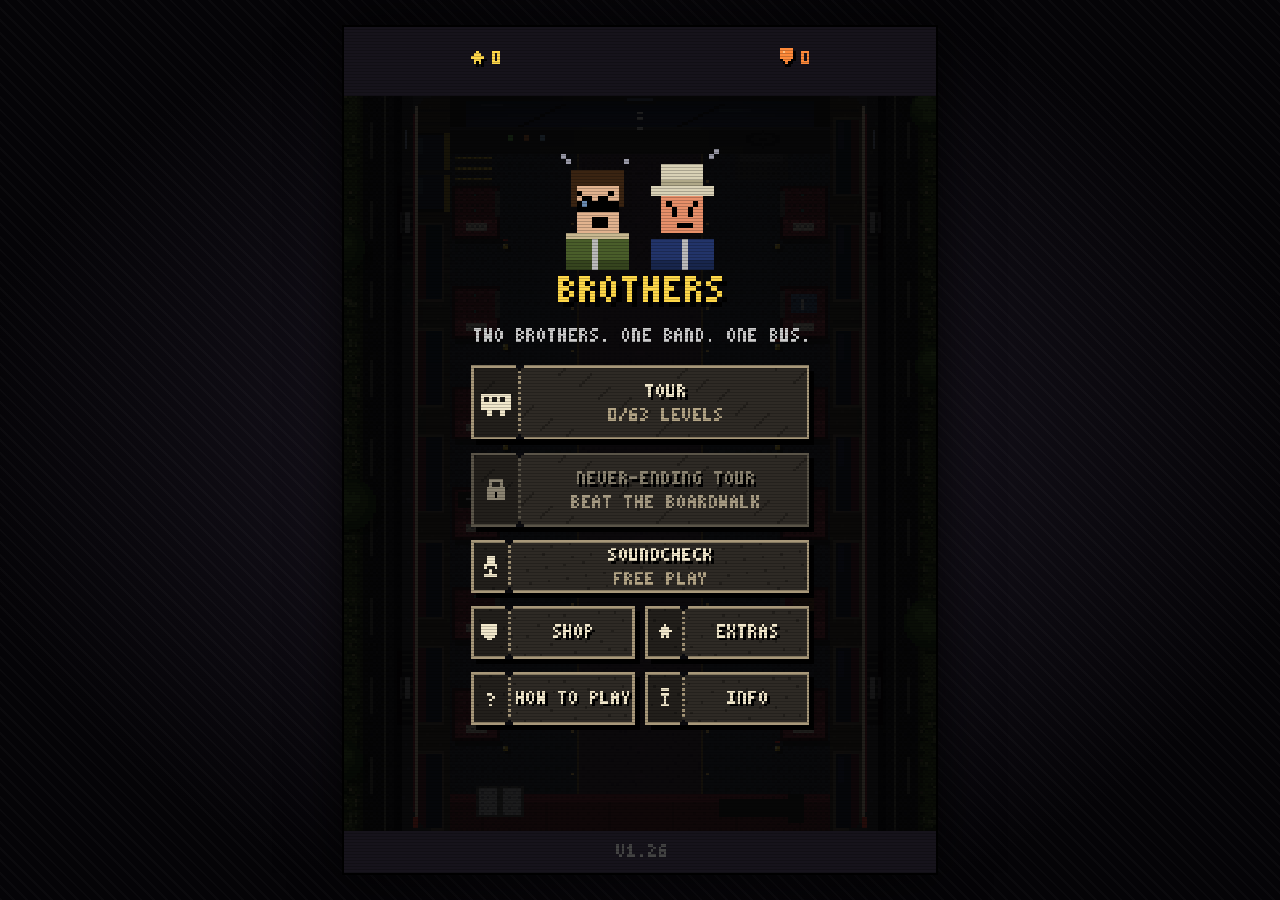
<file: index.html>
<!DOCTYPE html>
<html lang="de">
<head>
<meta charset="utf-8">
<meta name="viewport" content="width=device-width,initial-scale=1,maximum-scale=1,user-scalable=no,viewport-fit=cover">
<meta name="theme-color" content="#16131b">
<meta name="apple-mobile-web-app-capable" content="yes">
<meta name="mobile-web-app-capable" content="yes">
<meta name="apple-mobile-web-app-title" content="BROTHERS">
<meta name="apple-mobile-web-app-status-bar-style" content="black-translucent">
<title>BROTHERS</title>
<meta name="description" content="Two brothers. One band. One bus. Keep Liam and Noel apart until the gig!">
<!-- Vorschau beim Teilen (WhatsApp, Discord, iMessage ...) -->
<meta property="og:type" content="website">
<meta property="og:title" content="BROTHERS">
<meta property="og:description" content="Two brothers. One band. One bus. Keep them apart until the gig!">
<meta property="og:url" content="https://mads000.github.io/brothers/">
<meta property="og:image" content="https://mads000.github.io/brothers/icons/og-image.png">
<meta property="og:image:width" content="1200">
<meta property="og:image:height" content="630">
<meta name="twitter:card" content="summary_large_image">
<meta name="twitter:image" content="https://mads000.github.io/brothers/icons/og-image.png">
<!-- App-Icon für "Zum Home-Bildschirm" (Android: Manifest, iPhone: apple-touch-icon) -->
<link rel="manifest" href="manifest.webmanifest">
<link rel="apple-touch-icon" href="icons/apple-touch-icon.png">
<link rel="icon" type="image/png" sizes="32x32" href="icons/favicon-32.png">
<link rel="icon" type="image/png" sizes="64x64" href="icons/favicon-64.png">
<link rel="stylesheet" href="style.css">
</head>
<body>
  <!-- #screen wird von render.js pixelgenau skaliert, #scan legt die Scanlines darüber -->
  <div id="wrap">
    <div id="screen">
      <canvas id="c" width="180" height="320"></canvas>
      <div id="scan"></div>
    </div>
  </div>
  <noscript><p style="color:#fff;font-family:monospace">BROTHERS braucht JavaScript.</p></noscript>

  <!-- Reihenfolge ist wichtig: spätere Dateien benutzen, was frühere definieren. -->
  <script src="js/config.js"></script>
  <script src="js/render.js"></script>
  <script src="js/audio.js"></script>

  <!-- Spieldaten: hier kannst du neue Levels, Gegenstände und Events eintragen -->
  <script src="js/data/characters.js"></script>
  <script src="js/data/items.js"></script>
  <script src="js/data/events.js"></script>
  <script src="js/data/modifiers.js"></script>
  <script src="js/data/powerups.js"></script>
  <script src="js/data/cosmetics.js"></script>
  <script src="js/data/goals.js"></script>
  <script src="js/data/achievements.js"></script>
  <script src="js/data/codes.js"></script>
  <script src="js/data/rivals.js"></script>
  <script src="js/art.js"></script>
  <script src="js/data/venues.js"></script>
  <script src="js/data/levels.js"></script>

  <script src="js/save.js"></script>
  <script src="js/mechanics.js"></script>
  <script src="js/game.js"></script>
  <script src="js/endless.js"></script>
  <script src="js/ui.js"></script>
  <script src="js/input.js"></script>
  <script src="js/main.js"></script>
</body>
</html>
</file>
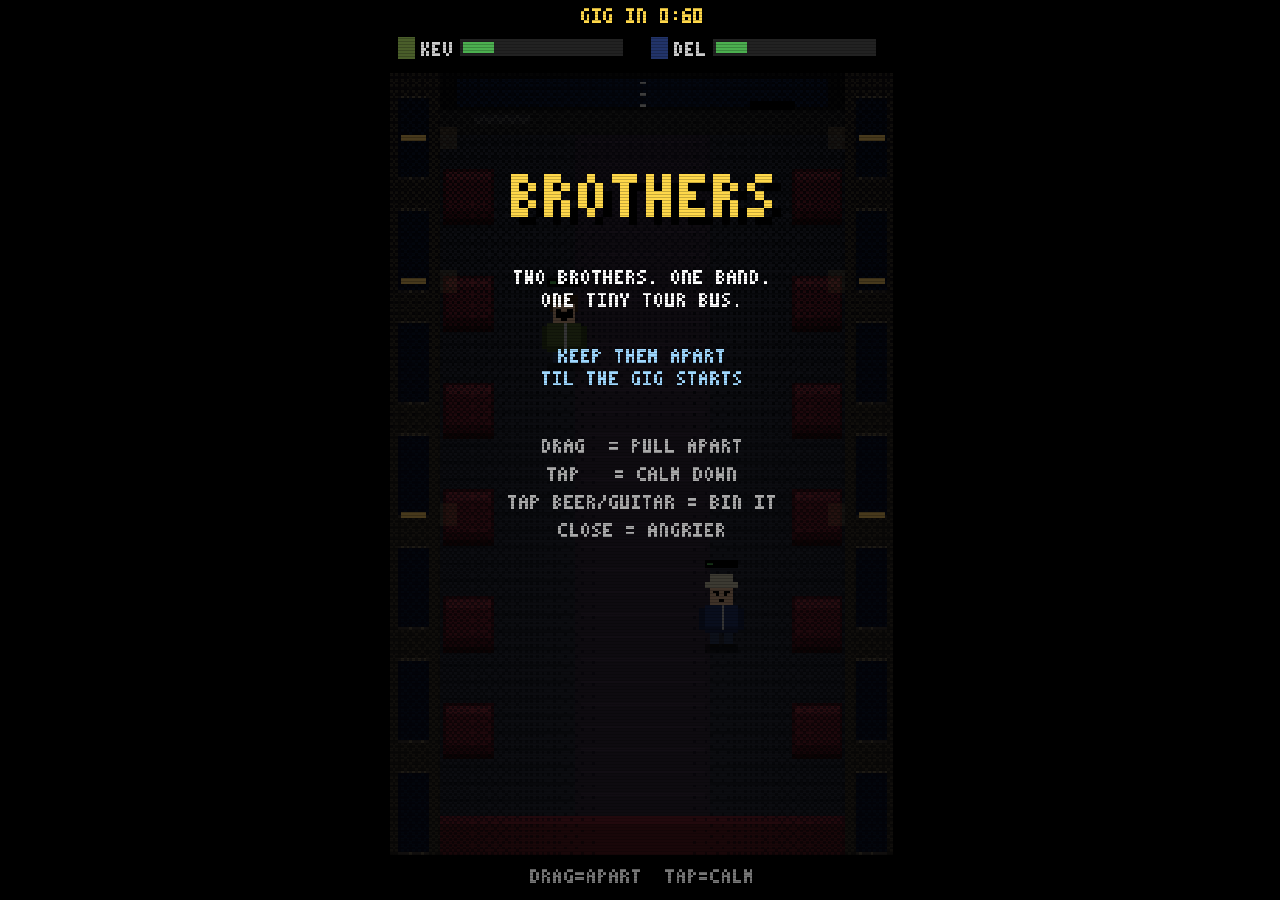
<file: brothers.html>
<!DOCTYPE html>
<html lang="de"><head><meta charset="utf-8">
<meta name="viewport" content="width=device-width,initial-scale=1,maximum-scale=1,user-scalable=no">
<title>BROTHERS – Demo</title>
<style>
html,body{margin:0;height:100%;background:#000;overflow:hidden;touch-action:none;-webkit-user-select:none;user-select:none;-webkit-touch-callout:none}
#wrap{position:fixed;inset:0;display:flex;align-items:center;justify-content:center}
canvas{image-rendering:pixelated;image-rendering:crisp-edges;display:block;touch-action:none}
#scan{position:fixed;inset:0;pointer-events:none;background:repeating-linear-gradient(0deg,rgba(0,0,0,.22) 0 1px,transparent 1px 3px)}
</style></head><body>
<div id="wrap"><canvas id="c" width="180" height="320"></canvas></div><div id="scan"></div>
<script>
const C=document.getElementById('c'),X=C.getContext('2d'),W=180,H=320;
X.imageSmoothingEnabled=false;
function fit(){const s=Math.min(innerWidth/W,innerHeight/H);C.style.width=W*s+'px';C.style.height=H*s+'px';}
addEventListener('resize',fit);fit();

/* ---------- 3x5 Pixel-Font ---------- */
const F={A:'010101111101101',B:'110101110101110',C:'011100100100011',D:'110101101101110',E:'111100110100111',F:'111100110100100',G:'011100101101011',H:'101101111101101',I:'111010010010111',J:'001001001101010',K:'101101110101101',L:'100100100100111',M:'101111111101101',N:'110101101101101',O:'010101101101010',P:'110101110100100',Q:'010101101110011',R:'110101110101101',S:'011100010001110',T:'111010010010010',U:'101101101101111',V:'101101101101010',W:'101101111111101',X:'101101010101101',Y:'101101010010010',Z:'111001010100111','0':'111101101101111','1':'010110010010111','2':'110001010100111','3':'110001010001110','4':'101101111001001','5':'111100110001110','6':'011100111101111','7':'111001010010010','8':'111101111101111','9':'111101111001110',':':'000010000010000','!':'010010010000010','?':'110001010000010','.':'000000000000010','-':'000000111000000',"'":'010010000000000','/':'001001010100100','%':'101001010100101','+':'000010111010000','#':'101111101111101','@':'010101111100011','=':'000111000111000'};
function txt(s,x,y,c,sc=1,al='l'){s=String(s).toUpperCase();const w=s.length*4*sc-sc;if(al=='c')x-=w>>1;else if(al=='r')x-=w;X.fillStyle=c;
 for(let i=0;i<s.length;i++){const g=F[s[i]];if(!g)continue;for(let p=0;p<15;p++)if(g[p]=='1')X.fillRect(Math.round(x+i*4*sc+(p%3)*sc),Math.round(y+((p/3)|0)*sc),sc,sc);}}
function txtS(s,x,y,c,sc=1,al='l'){txt(s,x+sc,y+sc,'#000',sc,al);txt(s,x,y,c,sc,al);}

/* ---------- PS1-Dither ---------- */
const BY=[0,8,2,10,12,4,14,6,3,11,1,9,15,7,13,5];
function hex(h){return[parseInt(h.slice(1,3),16),parseInt(h.slice(3,5),16),parseInt(h.slice(5,7),16)];}
function lerpCol(a,b,t){const A=hex(a),B=hex(b);return'rgb('+A.map((v,i)=>Math.round(v+(B[i]-v)*t)).join(',')+')';}
function shadePass(g,fn){const im=g.getImageData(0,0,W,H),d=im.data;for(let y=0;y<H;y++)for(let x=0;x<W;x++){const v=fn(x,y);if(v===null)continue;const b=(BY[(y&3)*4+(x&3)]+.5)/16;if(v<b){const i=(y*W+x)*4;d[i]*=.55;d[i+1]*=.55;d[i+2]*=.65;}}g.putImageData(im,0,0);}
function rnd(a,b){return a+Math.random()*(b-a);}

/* ---------- Bus-Hintergrund (einmal vorgerendert) ---------- */
function seat(g,x,y){g.fillStyle='#4a121c';g.fillRect(x,y,18,20);g.fillStyle='#6b1e2a';g.fillRect(x+1,y+1,16,14);g.fillStyle='#8c2c3a';g.fillRect(x+1,y+1,16,3);g.fillStyle='#2a0a10';g.fillRect(x,y+18,18,2);}
const BG=(()=>{const o=document.createElement('canvas');o.width=W;o.height=H;const g=o.getContext('2d');
 g.fillStyle='#08080c';g.fillRect(0,0,W,H);
 g.fillStyle='#3b3328';g.fillRect(0,26,18,278);g.fillRect(162,26,18,278);
 for(let y=34;y<296;y+=40){g.fillStyle='#0a1430';g.fillRect(3,y,11,30);g.fillRect(166,y,11,30);g.fillStyle='#6a5e48';g.fillRect(3,y,11,1);g.fillRect(166,y,11,1);g.fillRect(3,y+29,11,1);g.fillRect(166,y+29,11,1);}
 g.fillStyle='#262b38';g.fillRect(18,26,144,278);
 g.fillStyle='#1d212c';for(let y=26;y<304;y+=6)g.fillRect(18,y,144,1);
 g.fillStyle='#33293a';g.fillRect(66,48,48,242);g.fillStyle='#3d3046';for(let y=50;y<290;y+=8)g.fillRect(68,y,44,1);
 for(let y=60;y<270;y+=38){seat(g,19,y);seat(g,143,y);}
 g.fillStyle='#111';g.fillRect(18,26,144,22);g.fillStyle='#0c1838';g.fillRect(24,28,132,10);g.fillStyle='#2a2a2a';g.fillRect(18,39,144,9);
 g.fillStyle='#000';g.fillRect(128,36,16,3);g.fillStyle='#444';g.fillRect(30,41,20,3);
 g.fillStyle='#5a1822';g.fillRect(18,290,144,14);g.fillStyle='#7a2230';g.fillRect(18,290,144,3);
 shadePass(g,(x,y)=>y<26||y>=304?null:Math.min(1,.3+(y-26)/190));
 shadePass(g,(x,y)=>y<26||y>=304?null:1.1-Math.abs(x-90)/110);
 return o;})();

/* ---------- Spielzustand ---------- */
const GIG=60;
let state='title',T=0,el=0,endT=0,bros,items,bubbles,parts,binned,spawnT,insultT,fight,shake=0;
const ptrs=new Map();
function mk(name,x,y,col,hat){return{name,x,y,col,hat,anger:20,drag:null,tx:x,ty:y,retT:0,cd:0,walk:0};}
function reset(){bros=[mk('KEV',62,130,'#4a5e2a',0),mk('DEL',118,230,'#22346a',1)];items=[];bubbles=[];parts=[];binned=0;el=0;spawnT=3;insultT=3.5;fight=null;ptrs.clear();}
function start(){reset();state='play';}
reset();
function say(b,t,c){bubbles.push({b,t,c:c||'#fff',life:1.3});}
function calm(b){if(b.cd>0)return;b.anger=Math.max(0,b.anger-20);b.cd=.9;say(b,'EASY','#9fd8ff');}

function update(dt){T+=dt;
 upParts(dt);
 if(state=='fight'){fight.t+=dt;shake=3;if(fight.t>1.8){state='over';endT=0;}return;}
 if(state!='play'){endT+=dt;return;}
 el+=dt;const diff=1+el/40;
 if(el>=GIG){state='win';endT=0;return;}
 const[a,b]=bros;let d=Math.hypot(a.x-b.x,a.y-b.y);
 for(const br of bros){const o=br===a?b:a;br.cd=Math.max(0,br.cd-dt);
  let r=2*diff;if(d<60)r+=(60-d)/60*11*diff;if(br.drag!=null)r+=2;
  br.anger=Math.min(100,br.anger+r*dt);
  if(br.drag==null){let sp,tx,ty;
   if(br.anger>60){tx=o.x;ty=o.y;sp=6+(br.anger-60)*.65;}
   else{br.retT-=dt;if(br.retT<=0){br.tx=rnd(40,140);br.ty=rnd(62,286);br.retT=rnd(2,4);}tx=br.tx;ty=br.ty;sp=9;}
   const dx=tx-br.x,dy=ty-br.y,l=Math.hypot(dx,dy);
   if(l>2){br.x+=dx/l*sp*dt;br.y+=dy/l*sp*dt;br.walk+=dt*sp*.4;}}
  br.x=Math.max(40,Math.min(140,br.x));br.y=Math.max(62,Math.min(288,br.y));
  for(let i=items.length-1;i>=0;i--){const it=items[i];if(br.drag==null&&Math.hypot(it.x-br.x,it.y-br.y)<9){items.splice(i,1);const beer=it.type=='beer';br.anger=Math.min(100,br.anger+(beer?25:35));say(br,beer?'GLUG':'SMASH!',beer?'#ffd84a':'#ff8a3a');}}
  if(br.anger>=80&&Math.random()<dt*9)parts.push({x:br.x+rnd(-4,4),y:br.y-26,vx:rnd(-6,6),vy:-rnd(12,22),life:.8,c:'#d0d0d0'});
 }
 d=Math.hypot(a.x-b.x,a.y-b.y);
 if(d<15&&(a.anger>=100||b.anger>=100)){state='fight';fight={x:(a.x+b.x)/2,y:(a.y+b.y)/2,t:0};ptrs.clear();a.drag=b.drag=null;return;}
 if(d<12&&d>0){const p=(12-d)/2,nx=(a.x-b.x)/d,ny=(a.y-b.y)/d;if(a.drag==null){a.x+=nx*p;a.y+=ny*p;}if(b.drag==null){b.x-=nx*p;b.y-=ny*p;}}
 spawnT-=dt;if(spawnT<=0){spawnT=rnd(3,5.5)/diff;items.push({x:rnd(44,136),y:rnd(72,284),type:Math.random()<.7?'beer':'guitar',t:0});}
 for(const it of items)it.t+=dt;
 insultT-=dt;if(insultT<=0){insultT=rnd(3,5.5)/diff;const s=Math.random()<.5?a:b,o=s===a?b:a;const L=['OI!','#@%!','SHUT IT','RUBBISH!','MY BAND!','YOUR SONG?!','MUM SAYS..','SIT DOWN'];say(s,L[(Math.random()*L.length)|0]);s.anger=Math.max(0,s.anger-6);o.anger=Math.min(100,o.anger+(d<90?12:5));}
 for(const bu of bubbles)bu.life-=dt;bubbles=bubbles.filter(x=>x.life>0);
}
function upParts(dt){for(const p of parts){p.x+=p.vx*dt;p.y+=p.vy*dt;p.life-=dt;}parts=parts.filter(p=>p.life>0);}

/* ---------- Zeichnen ---------- */
function drawBro(b){const x=Math.round(b.x),y=Math.round(b.y),an=b.anger/100,dr=b.drag!=null;
 const jx=b.anger>=85?((Math.random()*3)|0)-1:0;X.save();X.translate(jx,0);
 X.fillStyle='rgba(0,0,0,.45)';X.fillRect(x-6,y-1,12,3);
 const l=dr?-4:0,st=Math.sin(b.walk*6)>0?1:0;
 X.fillStyle='#2a3a5a';X.fillRect(x-4,y-6+l,3,6-st);X.fillRect(x+1,y-6+l,3,5+st);
 X.fillStyle='#111';X.fillRect(x-4,y-1+l-st,3,1);X.fillRect(x+1,y-1+l,3,1);
 X.fillStyle=b.col;X.fillRect(x-6,y-15+l,12,10);
 X.fillStyle='rgba(0,0,0,.3)';X.fillRect(x-6,y-7+l,12,2);
 X.fillStyle='#bbb';X.fillRect(x,y-15+l,1,9);
 X.fillStyle=lerpCol(b.col,'#000000',.35);
 if(dr){X.fillRect(x-8,y-24+l,2,9);X.fillRect(x+6,y-24+l,2,9);}else{X.fillRect(x-8,y-14+l,2,8);X.fillRect(x+6,y-14+l,2,8);}
 X.fillStyle=lerpCol('#e2b38f','#e2463a',Math.max(0,(an-.4)/.6));X.fillRect(x-4,y-22+l,8,7);
 if(b.hat){X.fillStyle='#d9d1b6';X.fillRect(x-6,y-23+l,12,2);X.fillRect(x-4,y-26+l,8,3);X.fillStyle='#000';X.fillRect(x-2,y-19+l,1,1);X.fillRect(x+1,y-19+l,1,1);}
 else{X.fillStyle='#3a2412';X.fillRect(x-5,y-25+l,10,3);X.fillRect(x-5,y-22+l,1,3);X.fillRect(x+4,y-22+l,1,3);X.fillStyle='#000';X.fillRect(x-3,y-19+l,6,2);}
 X.fillStyle='#000';
 if(an>.45){X.fillRect(x-3,y-21+l,1,1);X.fillRect(x-2,y-20+l,1,1);X.fillRect(x+2,y-21+l,1,1);X.fillRect(x+1,y-20+l,1,1);}
 else{X.fillRect(x-3,y-20+l,2,1);X.fillRect(x+1,y-20+l,2,1);}
 if(an>.7)X.fillRect(x-1,y-17+l,3,2);else X.fillRect(x-1,y-17+l,2,1);
 X.fillStyle='#000';X.fillRect(x-6,y-31+l,12,3);X.fillStyle=b.anger>80?'#e33':b.anger>50?'#e9b23a':'#4caf50';X.fillRect(x-5,y-30+l,Math.max(1,Math.round(10*an)),1);
 X.restore();}
function drawItem(it){const x=Math.round(it.x),y=Math.round(it.y+Math.sin(it.t*4)*1);
 X.fillStyle='rgba(0,0,0,.4)';X.fillRect(x-3,Math.round(it.y),7,2);
 if(it.type=='beer'){X.fillStyle='#b8bcc8';X.fillRect(x-2,y-7,5,7);X.fillStyle='#e0b020';X.fillRect(x-2,y-5,5,2);X.fillStyle='#fff';X.fillRect(x-1,y-7,1,5);}
 else{X.fillStyle='#5a3a1a';X.fillRect(x,y-15,1,9);X.fillStyle='#222';X.fillRect(x-1,y-16,3,2);X.fillStyle='#c8641e';X.fillRect(x-3,y-6,7,6);X.fillRect(x-2,y-7,5,8);X.fillStyle='#ffb050';X.fillRect(x-1,y-5,3,3);X.fillStyle='#111';X.fillRect(x,y-4,1,1);}
 if(it.t%.8<.4){X.fillStyle='#fff';X.fillRect(x,y-(it.type=='beer'?11:20),1,2);}}
function drawBubble(bu){const b=bu.b,s=bu.t,w=s.length*4+3,x=Math.round(b.x-w/2),y=Math.round(b.y-44-(1.3-bu.life)*6);
 X.fillStyle='#000';X.fillRect(x-1,y-1,w+2,10);X.fillStyle=bu.c;X.fillRect(x,y,w,8);X.fillRect(Math.round(b.x)-1,y+8,2,2);txt(s,x+2,y+2,'#000');}

function draw(){X.setTransform(1,0,0,1,0,0);X.fillStyle='#000';X.fillRect(0,0,W,H);
 const sx=shake?Math.round(rnd(-shake,shake)):0,sy=shake?Math.round(rnd(-shake,shake)):0;shake=Math.max(0,shake-.25);
 X.setTransform(1,0,0,1,Math.round(Math.sin(T*1.7))+sx,sy);
 X.drawImage(BG,0,0);
 for(let k=0;k<4;k++){const yy=Math.round(26+((T*70+k*83)%300));for(const wx of[4,167]){const m=((yy-34)%40+40)%40;if(yy>=34&&yy<294&&m<29){X.fillStyle='#ffcc66';X.fillRect(wx,yy,9,2);X.fillStyle='rgba(255,200,110,.18)';X.fillRect(wx<90?18:156,yy-3,6,8);}}}
 X.fillStyle='#ddd';for(let k=0;k<3;k++){const yy=Math.round(28+((T*30+k*4)%10));X.fillRect(89,yy,2,1);}
 if(state=='fight'){for(const it of items)drawItem(it);const f=fight;
  for(let i=0;i<16;i++){X.fillStyle=Math.random()<.5?'#bbb':'#888';const s=(rnd(4,9))|0;X.fillRect(Math.round(f.x+rnd(-16,16)-s/2),Math.round(f.y-12+rnd(-12,10)-s/2),s,s);}
  X.fillStyle='#e2b38f';X.fillRect(Math.round(f.x+rnd(-18,18)),Math.round(f.y-12+rnd(-14,10)),3,2);
  X.fillStyle='#d9d1b6';X.fillRect(Math.round(f.x+rnd(-18,18)),Math.round(f.y-20+rnd(-8,8)),6,2);
  const w=['POW!','#@%!','BIFF','!!'];txtS(w[(T*6|0)%4],Math.round(f.x+rnd(-4,4)),Math.round(f.y-38),'#ffd84a',2,'c');}
 else{for(const it of items)drawItem(it);[...bros].sort((p,q)=>p.y-q.y).forEach(drawBro);for(const bu of bubbles)drawBubble(bu);}
 for(const p of parts){X.fillStyle=p.c;X.fillRect(Math.round(p.x),Math.round(p.y),2,2);}
 X.setTransform(1,0,0,1,0,0);
 X.fillStyle='#000';X.fillRect(0,0,W,26);X.fillRect(0,304,W,16);
 const left=Math.max(0,Math.ceil(GIG-el));
 txtS('GIG IN 0:'+String(left).padStart(2,'0'),90,3,left<=10&&state=='play'&&(T*4|0)%2?'#ff5a4a':'#ffd84a',1,'c');
 bros.forEach((b,i)=>{const bx=i?94:4;X.fillStyle=b.col;X.fillRect(bx,13,6,8);txt(b.name,bx+8,15,'#ccc');X.fillStyle='#222';X.fillRect(bx+22,14,58,6);X.fillStyle=b.anger>80?'#e33':b.anger>50?'#e9b23a':'#4caf50';X.fillRect(bx+23,15,Math.round(56*b.anger/100),4);});
 txt('DRAG=APART  TAP=CALM',90,309,'#777',1,'c');
 if(state=='title'){shade();txtS('BROTHERS',90,62,'#ffd84a',3,'c');
  txt('TWO BROTHERS. ONE BAND.',90,96,'#fff',1,'c');txt('ONE TINY TOUR BUS.',90,104,'#fff',1,'c');
  txt('KEEP THEM APART',90,124,'#9fd8ff',1,'c');txt('TIL THE GIG STARTS',90,132,'#9fd8ff',1,'c');
  const L=['DRAG  = PULL APART','TAP   = CALM DOWN','TAP BEER/GUITAR = BIN IT','CLOSE = ANGRIER'];L.forEach((s,i)=>txt(s,90,156+i*10,'#aaa',1,'c'));
  if((T*2|0)%2)txtS('TAP TO START',90,230,'#fff',1,'c');}
 if(state=='over'){shade();txtS('FIGHT!',90,96,'#ff4a3a',3,'c');txt('GIG CANCELLED.',90,128,'#fff',1,'c');txt('LASTED '+Math.floor(el)+' OF '+GIG+'S',90,140,'#aaa',1,'c');if(endT>.8&&(T*2|0)%2)txtS('TAP TO RETRY',90,190,'#fff',1,'c');}
 if(state=='win'){shade();txtS('GIG ON!',90,96,'#7cfc6a',3,'c');txt('THE CROWD GOES MAD.',90,128,'#fff',1,'c');txt('STUFF BINNED: '+binned,90,140,'#aaa',1,'c');if(endT>.8&&(T*2|0)%2)txtS('TAP TO PLAY AGAIN',90,190,'#fff',1,'c');}
}
function shade(){X.fillStyle='rgba(0,0,0,.72)';X.fillRect(0,26,W,278);}

/* ---------- Touch ---------- */
function pos(e){const r=C.getBoundingClientRect();return{x:(e.clientX-r.left)/r.width*W,y:(e.clientY-r.top)/r.height*H};}
C.addEventListener('pointerdown',e=>{e.preventDefault();try{C.setPointerCapture(e.pointerId)}catch(_){}const p=pos(e);
 if(state=='title'){start();return;}
 if((state=='over'||state=='win')&&endT>.8){start();return;}
 if(state!='play')return;
 for(let i=items.length-1;i>=0;i--){const it=items[i];if(Math.hypot(p.x-it.x,p.y-(it.y-5))<12){items.splice(i,1);binned++;for(let k=0;k<6;k++)parts.push({x:it.x,y:it.y-4,vx:rnd(-30,30),vy:rnd(-40,-10),life:.4,c:'#fff'});return;}}
 let hit=null,best=1e9;for(const b of bros){if(b.drag!=null)continue;const dd=Math.hypot(p.x-b.x,p.y-(b.y-12));if(dd<17&&dd<best){best=dd;hit=b;}}
 if(hit){hit.drag=e.pointerId;ptrs.set(e.pointerId,{b:hit,sx:p.x,sy:p.y,moved:false,t0:performance.now()});}
});
C.addEventListener('pointermove',e=>{const r=ptrs.get(e.pointerId);if(!r||state!='play')return;const p=pos(e);
 if(!r.moved&&Math.hypot(p.x-r.sx,p.y-r.sy)>4)r.moved=true;
 if(r.moved){const b=r.b;const nx=Math.max(40,Math.min(140,p.x)),ny=Math.max(62,Math.min(288,p.y+10));b.walk+=Math.hypot(nx-b.x,ny-b.y)*.05;b.x=nx;b.y=ny;}});
function up(e){const r=ptrs.get(e.pointerId);if(!r)return;ptrs.delete(e.pointerId);r.b.drag=null;
 if(state=='play'&&!r.moved&&performance.now()-r.t0<350)calm(r.b);}
C.addEventListener('pointerup',up);C.addEventListener('pointercancel',up);
document.addEventListener('contextmenu',e=>e.preventDefault());

let last=performance.now();
function loop(n){const dt=Math.min(.05,(n-last)/1000);last=n;update(dt);draw();requestAnimationFrame(loop);}
requestAnimationFrame(loop);
</script></body></html>
</file>
<file: style.css>
/* Grundlayout: schwarzer Hintergrund, kein Scrollen, kein Markieren, kein Zoomen per Touch */
html, body {
  margin: 0;
  height: 100%;
  background: #16131b;   /* gleiche Farbe wie die HUD-Leisten */
  overflow: hidden;
  touch-action: none;
  -webkit-user-select: none;
  user-select: none;
  -webkit-touch-callout: none;
  -webkit-tap-highlight-color: transparent;
}

/* PC-Format: dunkler Rand mit dezentem Muster rund um das 3:4-Fenster */
body.pc {
  background-color: #0b0a0e;
  background-image:
    repeating-linear-gradient(45deg, rgba(255,255,255,.025) 0 2px, transparent 2px 9px),
    radial-gradient(ellipse at center, #1c1724 0%, #050407 75%);
}

/* iOS 26 vom Home-Bildschirm: die Höhe wird um die Statusleiste zu kurz berechnet, unten
   bliebe ein Streifen frei. Die Seite um genau diese Höhe größer machen (nur als App). */
@media (display-mode: standalone), (display-mode: fullscreen) {
  html { min-height: calc(100% + env(safe-area-inset-top, 0px)); }
}

#wrap {
  position: fixed;
  inset: 0;
  display: flex;
  align-items: center;
  justify-content: center;
}

/* Größe wird in render.js (fitView) gesetzt */
#screen { position: relative; }
body.pc #screen { box-shadow: 0 0 0 2px #000, 0 0 48px rgba(0,0,0,.85); }

canvas {
  display: block;
  width: 100%;
  height: 100%;
  image-rendering: pixelated;
  image-rendering: crisp-edges;
  touch-action: none;
}

/* Scanlines: Hintergrund wird in render.js passend zur Skalierung gesetzt */
#scan {
  position: absolute;
  inset: 0;
  pointer-events: none;
}
</file>
